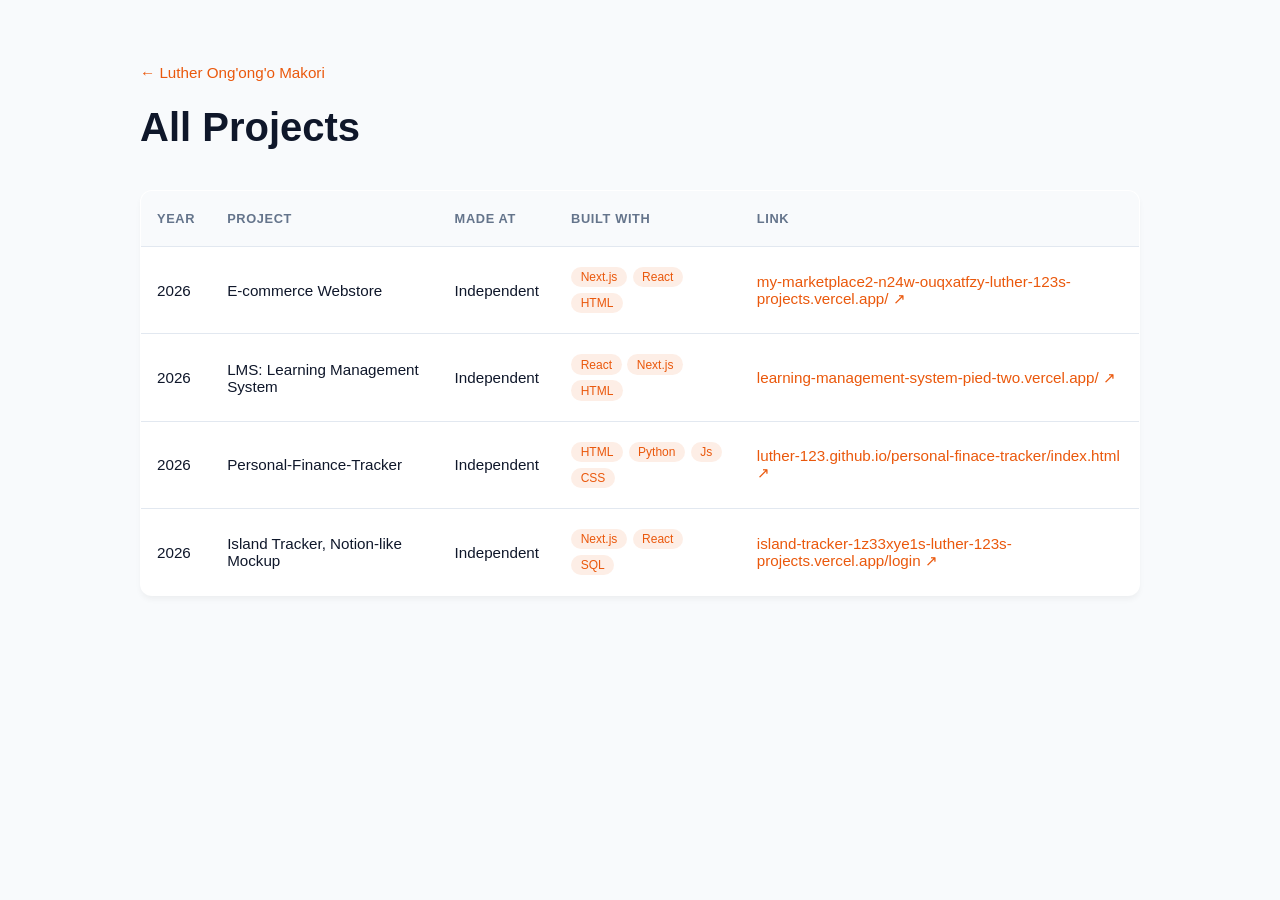
<file: archive.html>
<!DOCTYPE html>
<html lang="en">

<head>
    <meta charset="UTF-8">
    <meta name="viewport" content="width=device-width, initial-scale=1.0">
    <title>All Projects - Archive</title>
    <link rel="stylesheet" href="style.css">
</head>

<body class="archive-body">
    <main class="archive-container">
        <a href="index.html" class="back-link">&larr; Luther Ong'ong'o Makori</a>
        <h1 class="archive-title">All Projects</h1>

        <table class="archive-table">
            <thead>
                <tr>
                    <th>Year</th>
                    <th>Project</th>
                    <th>Made at</th>
                    <th>Built with</th>
                    <th>Link</th>
                </tr>
            </thead>
            <tbody id="archive-grid">
                <!-- Dynamically injected rows -->
            </tbody>
        </table>
    </main>

    <script src="archive.js"></script>
</body>

</html>
</file>
<file: style.css>
:root {
    --bg-color: #f8fafc;
    --card-bg: #ffffff;
    --text-main: #0f172a;
    --text-muted: #64748b;
    --accent-primary: #ea580c;
    --accent-glow: rgba(234, 88, 12, 0.15);
    --text-gradient: linear-gradient(135deg, var(--accent-primary), #f97316);
    --hero-radial-gradient: radial-gradient(circle at 80% 20%, var(--accent-glow), transparent 40%);
}

* {
    margin: 0;
    padding: 0;
    box-sizing: border-box;
    font-family: -apple-system, BlinkMacSystemFont, "Segoe UI", Roboto, sans-serif;
}

body {
    background-color: var(--bg-color);
    color: var(--text-main);
    overflow-x: hidden;
}

/* Navbar */
.navbar {
    display: flex;
    justify-content: space-between;
    align-items: center;
    padding: 24px 8%;
    position: fixed;
    width: 100%;
    top: 0;
    background: rgba(248, 250, 252, 0.85);
    backdrop-filter: blur(10px);
    z-index: 100;
    border-bottom: 1px solid #e2e8f0;
}

.logo {
    font-weight: 800;
    font-size: 1.25rem;
    background-image: var(--text-gradient);
    background-clip: text;
    -webkit-background-clip: text;
    -webkit-text-fill-color: transparent;
}

.logo-container {
    display: flex;
    align-items: center;
    gap: 10px;
    text-decoration: none;
}

#nav-sphere-canvas {
    width: 32px;
    height: 32px;
    display: block;
}

.nav-links a {
    color: var(--text-muted);
    text-decoration: none;
    margin-left: 32px;
    font-size: 0.95rem;
    transition: color 0.2s;
}

.nav-links a:hover,
.nav-links a.btn-nav {
    color: var(--text-main);
}

/* Hero Section */
.hero {
    min-height: 85vh;
    display: flex;
    align-items: center;
    padding: 60px 0;
}

.hero-container {
    display: flex;
    align-items: center;
    justify-content: space-between;
    gap: 40px;
    width: 100%;
    max-width: 1280px;
    margin: 0 auto;
    padding: 0 24px;
}

.hero-content {
    flex: 1;
    max-width: 620px;
}

.badge {
    background: rgba(234, 88, 12, 0.1);
    color: var(--accent-primary);
    padding: 6px 14px;
    border-radius: 20px;
    font-size: 0.85rem;
    font-weight: 600;
    border: 1px solid rgba(234, 88, 12, 0.2);
}

.hero h1 {
    font-size: 3.5rem;
    line-height: 1.1;
    margin: 20px 0;
    font-weight: 800;
}

.hero h1 span {
    background-image: var(--text-gradient);
    background-clip: text;
    -webkit-background-clip: text;
    -webkit-text-fill-color: transparent;
}

.hero p {
    color: var(--text-muted);
    font-size: 1.15rem;
    margin-bottom: 32px;
    max-width: 550px;
}

.hero-actions {
    display: flex;
    gap: 16px;
}

.hero-canvas-container {
    flex: 1;
    height: 480px;
    position: relative;
}

#hero-3d-canvas {
    width: 100%;
    height: 100%;
    display: block;
}

/* Buttons */
.btn-primary {
    background: var(--accent-primary);
    color: white;
    padding: 12px 24px;
    border-radius: 8px;
    text-decoration: none;
    font-weight: 600;
    transition: opacity 0.2s;
    box-shadow: 0 4px 12px rgba(234, 88, 12, 0.25);
}

.btn-primary:hover {
    opacity: 0.9;
}

.btn-secondary {
    background: transparent;
    color: var(--text-main);
    padding: 12px 24px;
    border-radius: 8px;
    text-decoration: none;
    font-weight: 600;
    border: 1px solid #cbd5e1;
    transition: background 0.2s, border-color 0.2s;
}

.btn-secondary:hover {
    background: rgba(0, 0, 0, 0.03);
    border-color: #94a3b8;
}

/* Projects Section */
.projects-section {
    padding: 100px 8%;
}

.section-header {
    display: flex;
    justify-content: space-between;
    align-items: center;
    margin-bottom: 2rem;
}

.projects-section h2 {
    font-size: 2rem;
    margin-bottom: 0;
}

.project-grid {
    display: grid;
    grid-template-columns: repeat(auto-fit, minmax(320px, 1fr));
    gap: 30px;
    margin-top: 30px;
}

.project-card {
    background: var(--card-bg);
    border: 1px solid #e2e8f0;
    border-radius: 12px;
    overflow: hidden;
    display: flex;
    flex-direction: column;
    box-shadow: 0 4px 6px -1px rgba(0, 0, 0, 0.05);
    transition: transform 0.2s ease, box-shadow 0.2s ease;
}

.project-card:hover {
    transform: translateY(-4px);
    box-shadow: 0 10px 15px -3px rgba(0, 0, 0, 0.1);
}

.project-image-wrapper {
    width: 100%;
    height: 180px;
    overflow: hidden;
    background: #0f172a;
    /* Dark slate to frame the browser screenshots nicely */
    display: block;
    align-items: center;
    justify-content: center;
    position: relative;
}

.project-img {
    width: 100%;
    height: 100%;
    object-fit: cover;
    /* Ensures the full screenshot is visible */
    display: block;
}

.project-card:hover .project-img {
    transform: scale(1.03);
}

.project-info {
    padding: 20px;
    display: flex;
    flex-direction: column;
    gap: 8px;
    flex: 1;
}

.project-tag {
    font-size: 0.75rem;
    font-weight: 700;
    color: var(--accent-primary);
    text-transform: uppercase;
    letter-spacing: 0.05em;
}

.project-title {
    font-size: 1.15rem;
    font-weight: 700;
    color: var(--text-main);
    margin: 0;
}

.project-desc {
    font-size: 0.9rem;
    color: var(--text-muted);
    line-height: 1.5;
    margin: 2;

}

.project-link {
    color: var(--text-main);
    text-decoration: none;
    display: inline-flex;
    align-items: center;
    gap: 4px;
    position: relative;
    z-index: 10;
    cursor: pointer;
    transition: color 0.2s ease;
}

.project-link:hover {
    color: var(--accent-primary);
    transform: translate(3px, -3px);

}

.arrow {
    display: inline-block;
    transition: transform 0.2s ease;
    font-size: 1.1em;
}

.archive-link {
    color: var(--text-muted);
    text-decoration: none;
    font-size: 0.95rem;
    font-weight: 500;
    transition: color 0.2s ease, transform 0.2s ease;
    display: inline-flex;
    align-items: center;
    gap: 4px;
}

.archive-link:hover {
    color: var(--accent-primary);
    transform: translate(3px, -3px);
}

/* Skills Section */
.skills-section,
.about-section {
    padding: 60px 8%;
}

.skills-grid {
    display: grid;
    grid-template-columns: repeat(auto-fit, minmax(280px, 1fr));
    gap: 20px;
    margin-top: 24px;
}

.skill-card {
    background: var(--card-bg);
    border: 1px solid #e2e8f0;
    border-radius: 16px;
    padding: 24px 16px;
    display: flex;
    flex-direction: column;
    align-items: center;
    justify-content: center;
    gap: 12px;
    transition: transform 0.2s, border-color 0.2s, box-shadow 0.2s;
    box-shadow: 0 2px 4px rgba(0, 0, 0, 0.02);
}

.skill-card:hover {
    transform: translateY(-4px);
    border-color: rgba(234, 88, 12, 0.4);
    box-shadow: 0 8px 12px rgba(0, 0, 0, 0.05);
}

.skill-icon-box {
    width: 56px;
    height: 56px;
    background: #f8fafc;
    border: 1px solid #e2e8f0;
    border-radius: 14px;
    display: flex;
    align-items: center;
    justify-content: center;
    color: var(--accent-primary);
}

.skill-name {
    color: var(--text-main);
    font-size: 0.85rem;
    font-weight: 600;
    text-align: center;
}

/* About Section */
.about-card {
    background: var(--card-bg);
    border: 1px solid #e2e8f0;
    border-radius: 16px;
    padding: 40px;
    box-shadow: 0 4px 6px -1px rgba(0, 0, 0, 0.05);
}

.about-card h2 {
    font-size: 2rem;
    margin-bottom: 16px;
}

.about-card p {
    color: var(--text-muted);
    font-size: 1.05rem;
    line-height: 1.6;
    max-width: 700px;
}

/* Archive Page Specifics */
.archive-body {
    background-color: var(--bg-color);
    color: var(--text-main);
    font-family: -apple-system, BlinkMacSystemFont, "Segoe UI", Roboto, sans-serif;
    padding: 4rem 2rem;
    margin: 0;
}

.archive-container {
    max-width: 1000px;
    margin: 0 auto;
}

.back-link {
    color: var(--accent-primary);
    text-decoration: none;
    display: inline-block;
    margin-bottom: 1.5rem;
    font-size: 0.95rem;
    font-weight: 500;
    transition: transform 0.2s ease;
}

.back-link:hover {
    text-decoration: underline;
    transform: translate(-3px, 0);
}

.archive-title {
    font-size: 2.5rem;
    font-weight: 700;
    color: var(--text-main);
    margin-bottom: 2.5rem;
}

.archive-table {
    width: 100%;
    border-collapse: collapse;
    text-align: left;
    background: var(--card-bg);
    border-radius: 12px;
    overflow: hidden;
    box-shadow: 0 4px 6px -1px rgba(0, 0, 0, 0.05);
    border: 1px solid #e2e8f0;
}

.archive-table th,
.archive-table td {
    padding: 1.25rem 1rem;
    border-bottom: 1px solid #e2e8f0;
}

.archive-table th {
    color: var(--text-muted);
    font-weight: 600;
    font-size: 0.8rem;
    text-transform: uppercase;
    letter-spacing: 0.05em;
    background: #f8fafc;
}

.archive-table td {
    color: var(--text-main);
    font-size: 0.95rem;
}

.table-link {
    color: var(--accent-primary);
    text-decoration: none;
    font-weight: 500;
    display: inline-block;
    transition: transform 0.2s ease-in-out;
}

.table-link:hover {
    transform: translate(3px, -3px);
}

.tag-flex {
    display: flex;
    flex-wrap: wrap;
    gap: 0.35rem;
}

.mini-tag {
    background: rgba(234, 88, 12, 0.1);
    color: var(--accent-primary);
    padding: 0.2rem 0.6rem;
    border-radius: 9999px;
    font-size: 0.75rem;
    font-weight: 500;
}

/* Contact & Footer */
.contact-section {
    padding: 80px 8% 40px 8%;
    text-align: center;
    border-top: 1px solid #e2e8f0;
    margin-top: 40px;
    background: #ffffff;
}

.contact-content {
    max-width: 600px;
    margin: 0 auto 60px auto;
}

.contact-content h2 {
    font-size: 2.5rem;
    margin-bottom: 16px;
}

.contact-content p {
    color: var(--text-muted);
    font-size: 1.1rem;
    margin-bottom: 24px;
}

.footer-bottom {
    color: var(--text-muted);
    font-size: 0.85rem;
    border-top: 1px solid #e2e8f0;
    padding-top: 20px;
}

/* Responsive Styles */
@media (max-width: 968px) {
    .hero-container {
        flex-direction: column;
        text-align: center;
    }

    .hero-content {
        max-width: 100%;
    }

    .hero-canvas-container {
        height: 320px;
        width: 100%;
    }
}
</file>
